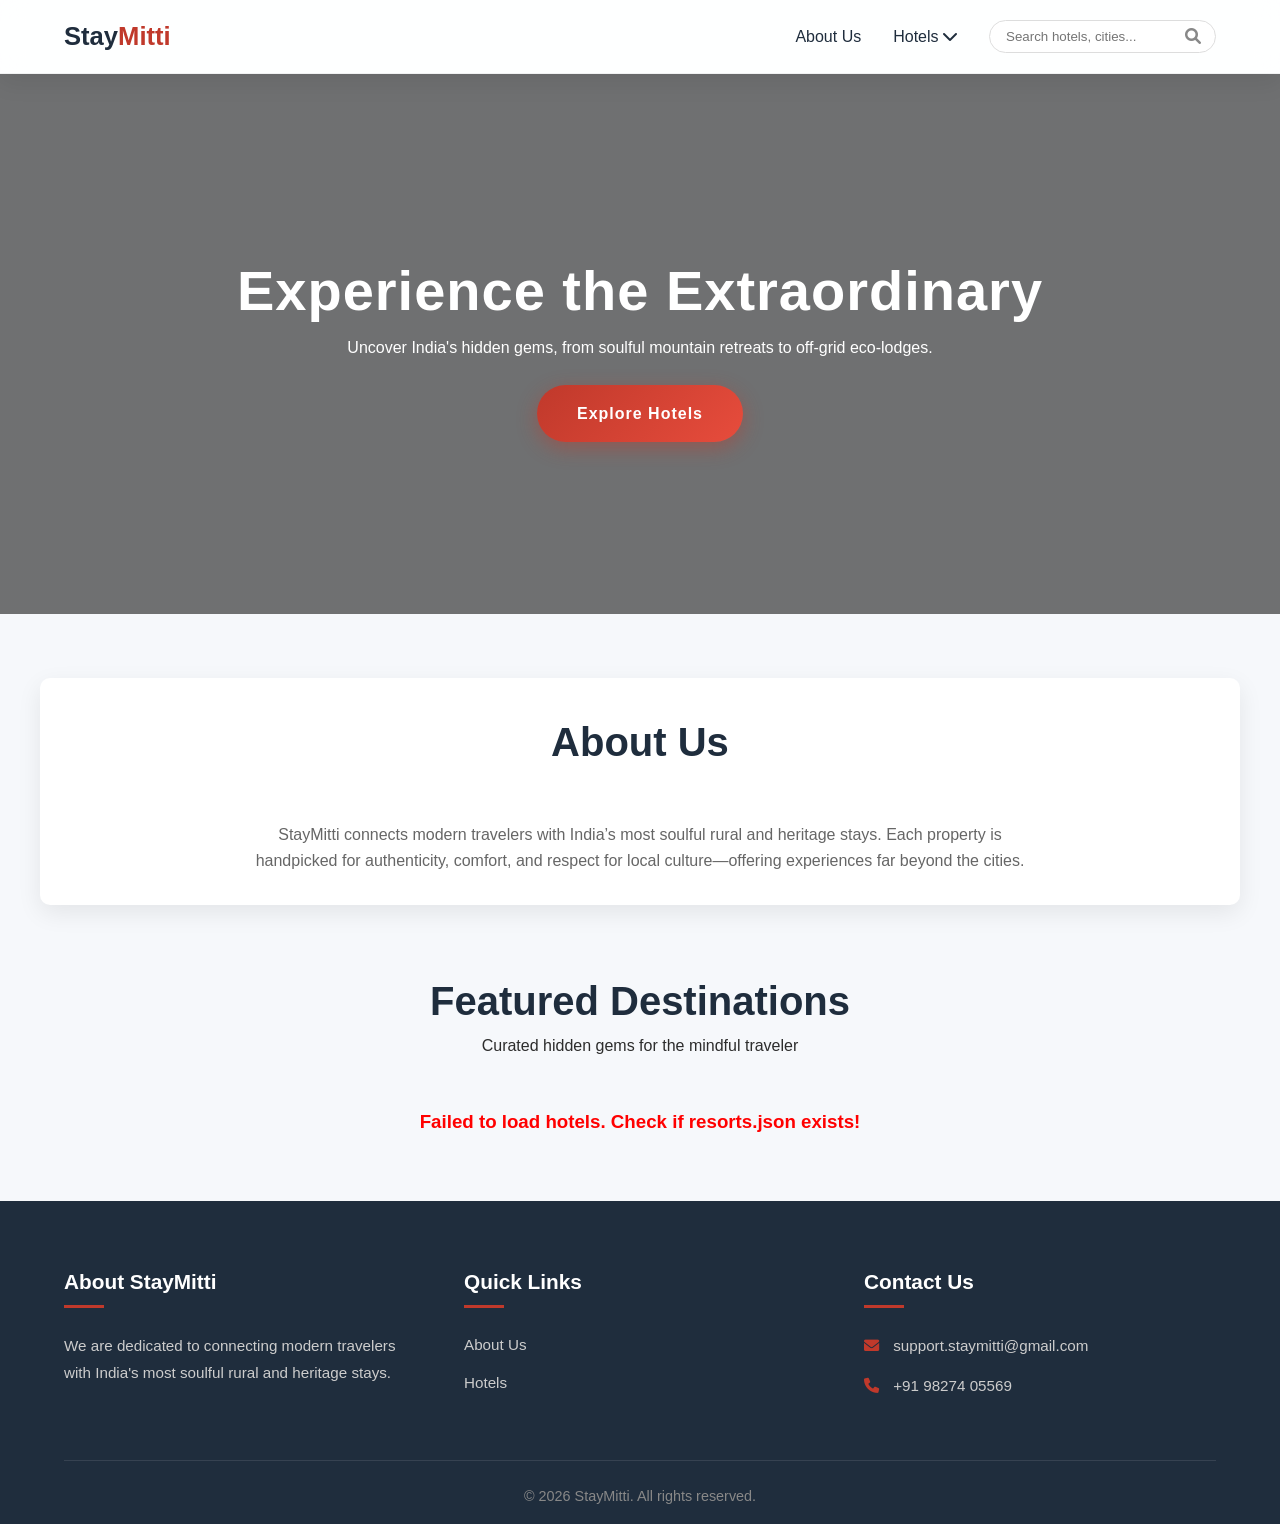
<file: index.html>
<!DOCTYPE html>
<html lang="en">
<head>
    <meta charset="UTF-8">
    <meta name="viewport" content="width=device-width, initial-scale=1.0">
    <title>StayMitti | Discover India Beyond Cities</title>
    <link href="https://cdnjs.cloudflare.com/ajax/libs/font-awesome/6.0.0/css/all.min.css" rel="stylesheet">
    <link rel="stylesheet" href="StayMitti.css">
    <script src="StayMitti.js" defer></script>
</head>
<body>
 
    <nav>
        <div class="logo"><a href="index.html" style="text-decoration: none; color: inherit;">Stay<span>Mitti</span></a></div>
        <ul class="nav-links">
            <li><a href="#about-section">About Us</a></li>
            <li class="dropdown">
                <a href="#hotels">Hotels <i class="fas fa-chevron-down"></i></a>
                <div class="dropdown-content">
                    <a href="#" onclick="filterByTag('All')">All Hotels</a>
                    <a href="#" onclick="filterByTag('Mountain')">Mountain Resorts</a>
                    <a href="#" onclick="filterByTag('Nature')">Nature Hotels</a>
                    <a href="#" onclick="filterByTag('Heritage')">Heritage Stays</a>
                </div>
            </li>
            <div class="nav-search">
                <input type="text" id="search-input" placeholder="Search hotels, cities...">
                <i class="fas fa-search"></i>
            </div>
        </ul>
        <i class="fas fa-bars" id="mobile-menu-btn"></i>
    </nav>

    <section class="hero">
        <h1>Experience the Extraordinary</h1>
        <p>Uncover India's hidden gems, from soulful mountain retreats to off-grid eco-lodges.</p>
        <a href="#hotels" class="cta-button">Explore Hotels</a>
    </section>

    <div class="container" id="about-section" style="background-color: white; padding: 2rem; border-radius: 10px; margin-bottom: 2rem; box-shadow: var(--shadow-soft);">
        <div class="section-title">
            <h2>About Us</h2>
        </div>
        <p style="text-align: center; color: #666; max-width: 800px; margin: 0 auto; line-height: 1.6;">
            StayMitti connects modern travelers with India’s most soulful rural and heritage stays.
            Each property is handpicked for authenticity, comfort, and respect for local culture—offering experiences far beyond the cities.
        </p>
    </div>

    <div class="container" id="hotels">
        <div class="section-title">
            <h2>Featured Destinations</h2>
            <p>Curated hidden gems for the mindful traveler</p>
        </div>

        <div class="hotel-grid" id="hotel-grid-container"></div>
        
        <div id="no-results" style="display:none; text-align: center; padding: 2rem;">
            <h3>No hotels found matching your search.</h3>
        </div>
    </div>

    <footer>
        <div class="footer-content">
            <div class="footer-col">
                <h3>About StayMitti</h3>
                <p>We are dedicated to connecting modern travelers with India's most soulful rural and heritage stays.</p>
            </div>
            <div class="footer-col">
                <h3>Quick Links</h3>
                <ul class="footer-links">
                    <li><a href="#about-section">About Us</a></li>
                    <li><a href="#hotels">Hotels</a></li>
                </ul>
            </div>
            <div class="footer-col">
                <h3>Contact Us</h3>
                <p><i class="fas fa-envelope"></i> support.staymitti@gmail.com </p>
                <p><i class="fas fa-phone"></i> +91 98274 05569</p>
                </div>
            </div>
        </div>
        <div class="copyright">
            <p>&copy; 2026 StayMitti. All rights reserved.</p>
        </div>
    </footer>

</body>
</html>
</file>
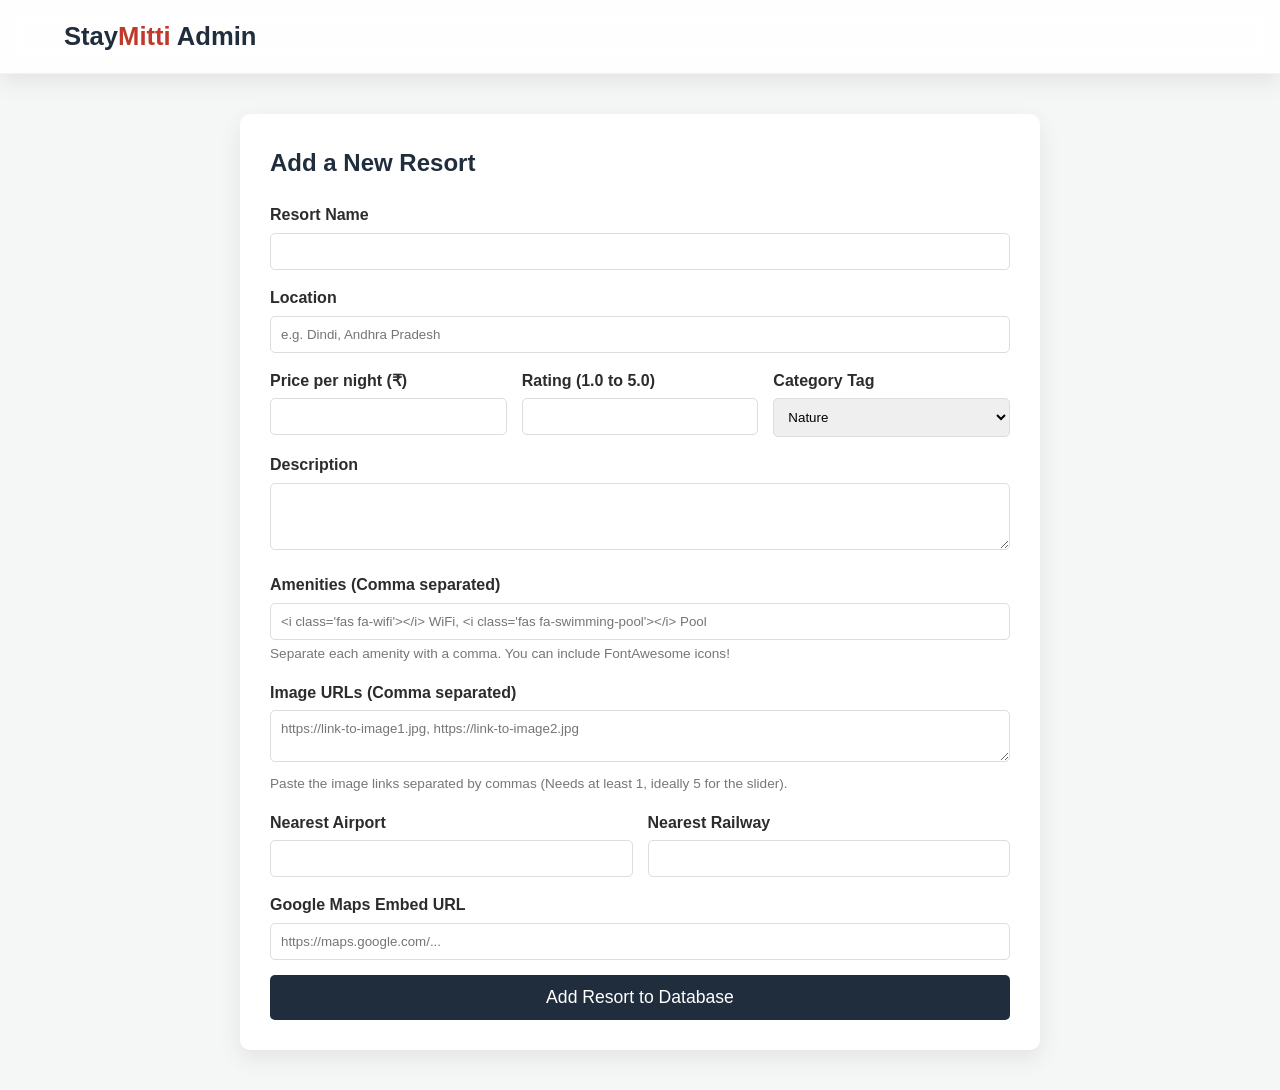
<file: admin.html>
<!DOCTYPE html>
<html lang="en">
<head>
    <meta charset="UTF-8">
    <meta name="viewport" content="width=device-width, initial-scale=1.0">
    <title>StayMitti Admin - Add Resort</title>
    <link rel="stylesheet" href="StayMitti.css">
    <style>
        .admin-container { max-width: 800px; margin: 40px auto; padding: 30px; background: white; border-radius: 10px; box-shadow: var(--shadow-soft); }
        .admin-container h2 { color: var(--primary-color); margin-bottom: 20px; }
        .form-group { margin-bottom: 15px; }
        .form-group label { display: block; font-weight: bold; margin-bottom: 5px; }
        .form-group input, .form-group select, .form-group textarea { width: 100%; padding: 10px; border: 1px solid #ddd; border-radius: 5px; }
        .submit-btn { background: var(--primary-color); color: white; padding: 12px 20px; border: none; border-radius: 5px; cursor: pointer; font-size: 1.1rem; width: 100%; }
        .submit-btn:hover { background: #d6751c; }
        .helper-text { font-size: 0.85rem; color: #777; margin-top: 3px; }
    </style>
</head>
<body style="background-color: #f4f7f6;">
    <nav>
        <div class="logo"><a href="index.html" style="text-decoration: none; color: inherit;">Stay<span>Mitti</span> Admin</a></div>
    </nav>

    <div class="admin-container">
        <h2><i class="fas fa-plus-circle"></i> Add a New Resort</h2>
        <form id="addResortForm">
            <div class="form-group">
                <label>Resort Name</label>
                <input type="text" id="name" required>
            </div>
            <div class="form-group">
                <label>Location</label>
                <input type="text" id="location" placeholder="e.g. Dindi, Andhra Pradesh" required>
            </div>
            <div style="display: flex; gap: 15px;">
                <div class="form-group" style="flex: 1;">
                    <label>Price per night (₹)</label>
                    <input type="number" id="price" required>
                </div>
                <div class="form-group" style="flex: 1;">
                    <label>Rating (1.0 to 5.0)</label>
                    <input type="number" step="0.1" id="rating" required>
                </div>
                <div class="form-group" style="flex: 1;">
                    <label>Category Tag</label>
                    <select id="tag" required>
                        <option value="Nature">Nature</option>
                        <option value="Mountain">Mountain</option>
                        <option value="Heritage">Heritage</option>
                        <option value="Luxury">Luxury</option>
                    </select>
                </div>
            </div>

            <div class="form-group">
                <label>Description</label>
                <textarea id="description" rows="3" required></textarea>
            </div>

            <div class="form-group">
                <label>Amenities (Comma separated)</label>
                <input type="text" id="amenities" placeholder="<i class='fas fa-wifi'></i> WiFi, <i class='fas fa-swimming-pool'></i> Pool" required>
                <div class="helper-text">Separate each amenity with a comma. You can include FontAwesome icons!</div>
            </div>

            <div class="form-group">
                <label>Image URLs (Comma separated)</label>
                <textarea id="images" rows="2" placeholder="https://link-to-image1.jpg, https://link-to-image2.jpg" required></textarea>
                <div class="helper-text">Paste the image links separated by commas (Needs at least 1, ideally 5 for the slider).</div>
            </div>

            <div style="display: flex; gap: 15px;">
                <div class="form-group" style="flex: 1;">
                    <label>Nearest Airport</label>
                    <input type="text" id="airport" required>
                </div>
                <div class="form-group" style="flex: 1;">
                    <label>Nearest Railway</label>
                    <input type="text" id="railway" required>
                </div>
            </div>

            <div class="form-group">
                <label>Google Maps Embed URL</label>
                <input type="text" id="mapUrl" placeholder="https://maps.google.com/..." required>
            </div>

            <button type="submit" class="submit-btn">Add Resort to Database</button>
        </form>
    </div>

    <script src="admin.js"></script>
</body>
</html>
</file>
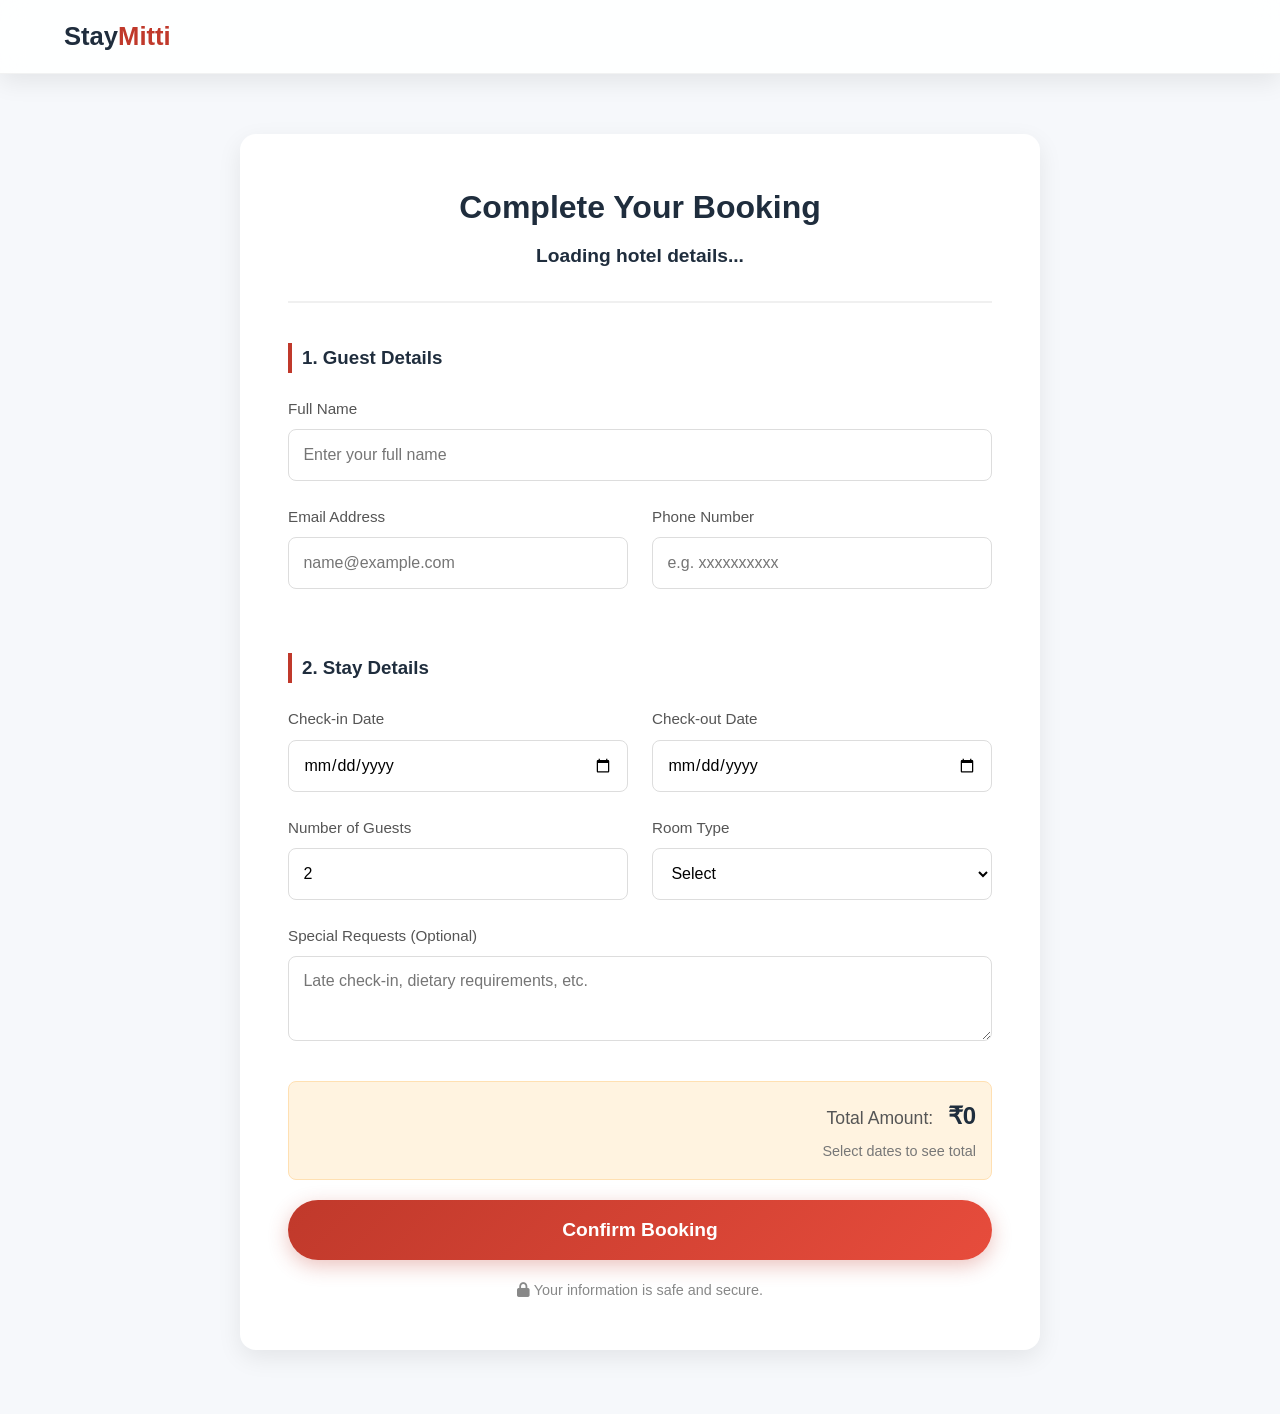
<file: booking.html>
<!DOCTYPE html>
<html lang="en">
<head>
    <meta charset="UTF-8">
    <meta name="viewport" content="width=device-width, initial-scale=1.0">
    <title>Book Your Stay - StayMitti</title>
    <link href="https://cdnjs.cloudflare.com/ajax/libs/font-awesome/6.0.0/css/all.min.css" rel="stylesheet">
    <link rel="stylesheet" href="StayMitti.css">
    <link rel="stylesheet" href="booking.css">
    <script src="booking.js" defer></script>
</head>
<body class="booking-page-bg">
    <nav>
        <div class="logo"><a href="index.html" style="text-decoration: none; color: inherit;">Stay<span>Mitti</span></a></div>
    </nav>

    <div class="container booking-container">
        <div class="booking-header">
            <h2>Complete Your Booking</h2>
            <p id="selected-hotel-name" style="font-weight: bold; font-size: 1.2rem; color: var(--primary-color);">Loading hotel details...</p>
            <p id="selected-hotel-location" style="font-size: 0.95rem; color: #666; margin-top: 5px;"></p>
        </div>

        <form id="bookingForm" class="booking-form" action="https://formspree.io/f/mzdyyokw" method="POST">
            
            <input type="hidden" id="hotelNameInput" name="hotelName" value="">

            <div class="form-section">
                <h3>1. Guest Details</h3>
                <div class="form-group">
                    <label for="fullName">Full Name</label>
                    <input type="text" id="fullName" name="fullName" required placeholder="Enter your full name">
                </div>
                <div class="form-row">
                    <div class="form-group">
                        <label for="email">Email Address</label>
                        <input type="email" id="email" name="email" required placeholder="name@example.com">
                    </div>
                    <div class="form-group">
                        <label for="phone">Phone Number</label>
                        <input 
                            type="number" 
                            id="phone" 
                            name="phone" 
                            required 
                            pattern="[0-9]{10}" 
                            maxlength="10" 
                            minlength="10" 
                            placeholder="e.g. xxxxxxxxxx"
                            title="Please enter exactly 10 digits"
                        >
                    </div>
                </div>
            </div>

            <div class="form-section">
                <h3>2. Stay Details</h3>
                <div class="form-row">
                    <div class="form-group">
                        <label for="checkin">Check-in Date</label>
                        <input type="date" id="checkin" name="checkin" required>
                    </div>
                    <div class="form-group">
                        <label for="checkout">Check-out Date</label>
                        <input type="date" id="checkout" name="checkout" required>
                    </div>
                </div>
                <div class="error-msg" id="dateError">Check-out date must be after check-in date.</div>

                <div class="form-row">
                    <div class="form-group">
                        <label for="guests">Number of Guests</label>
                        <input type="number" id="guests" name="guests" min="1" max="10" required placeholder="Select" value="2">
                    </div>
                    <div class="form-group">
                        <label for="roomType">Room Type</label>
                        <select id="roomType" name="roomType" required>
                            <option value="" disabled selected>Select</option>
                            <option value="deluxe">Deluxe Heritage Room</option>
                            <option value="suite">Royal Suite</option>
                            <option value="villa">Pool Villa</option>
                        </select>
                    </div>
                </div>
                <div class="form-group">
                    <label for="requests">Special Requests (Optional)</label>
                    <textarea id="requests" name="requests" rows="3" placeholder="Late check-in, dietary requirements, etc."></textarea>
                </div>
            </div>

            <div class="price-summary" style="background: #fff3e0; padding: 15px; border-radius: 8px; text-align: right; margin-bottom: 20px; border: 1px solid #ffe0b2;">
                <span style="font-size: 1.1rem; color: #555;">Total Amount:</span>
                <span id="totalAmountDisplay" style="font-size: 1.5rem; font-weight: bold; color: var(--primary-color); margin-left: 10px;">₹0</span>
                <div id="nightCountDisplay" style="font-size: 0.9rem; color: #777; margin-top: 5px;">Select dates to see total</div>
            </div>

            <div class="form-submit">
                <button type="submit" class="confirm-btn">Confirm Booking</button>
                <p class="secure-note"><i class="fas fa-lock"></i> Your information is safe and secure.</p>
            </div>
        </form>
    </div>
</body>
</html>
</file>
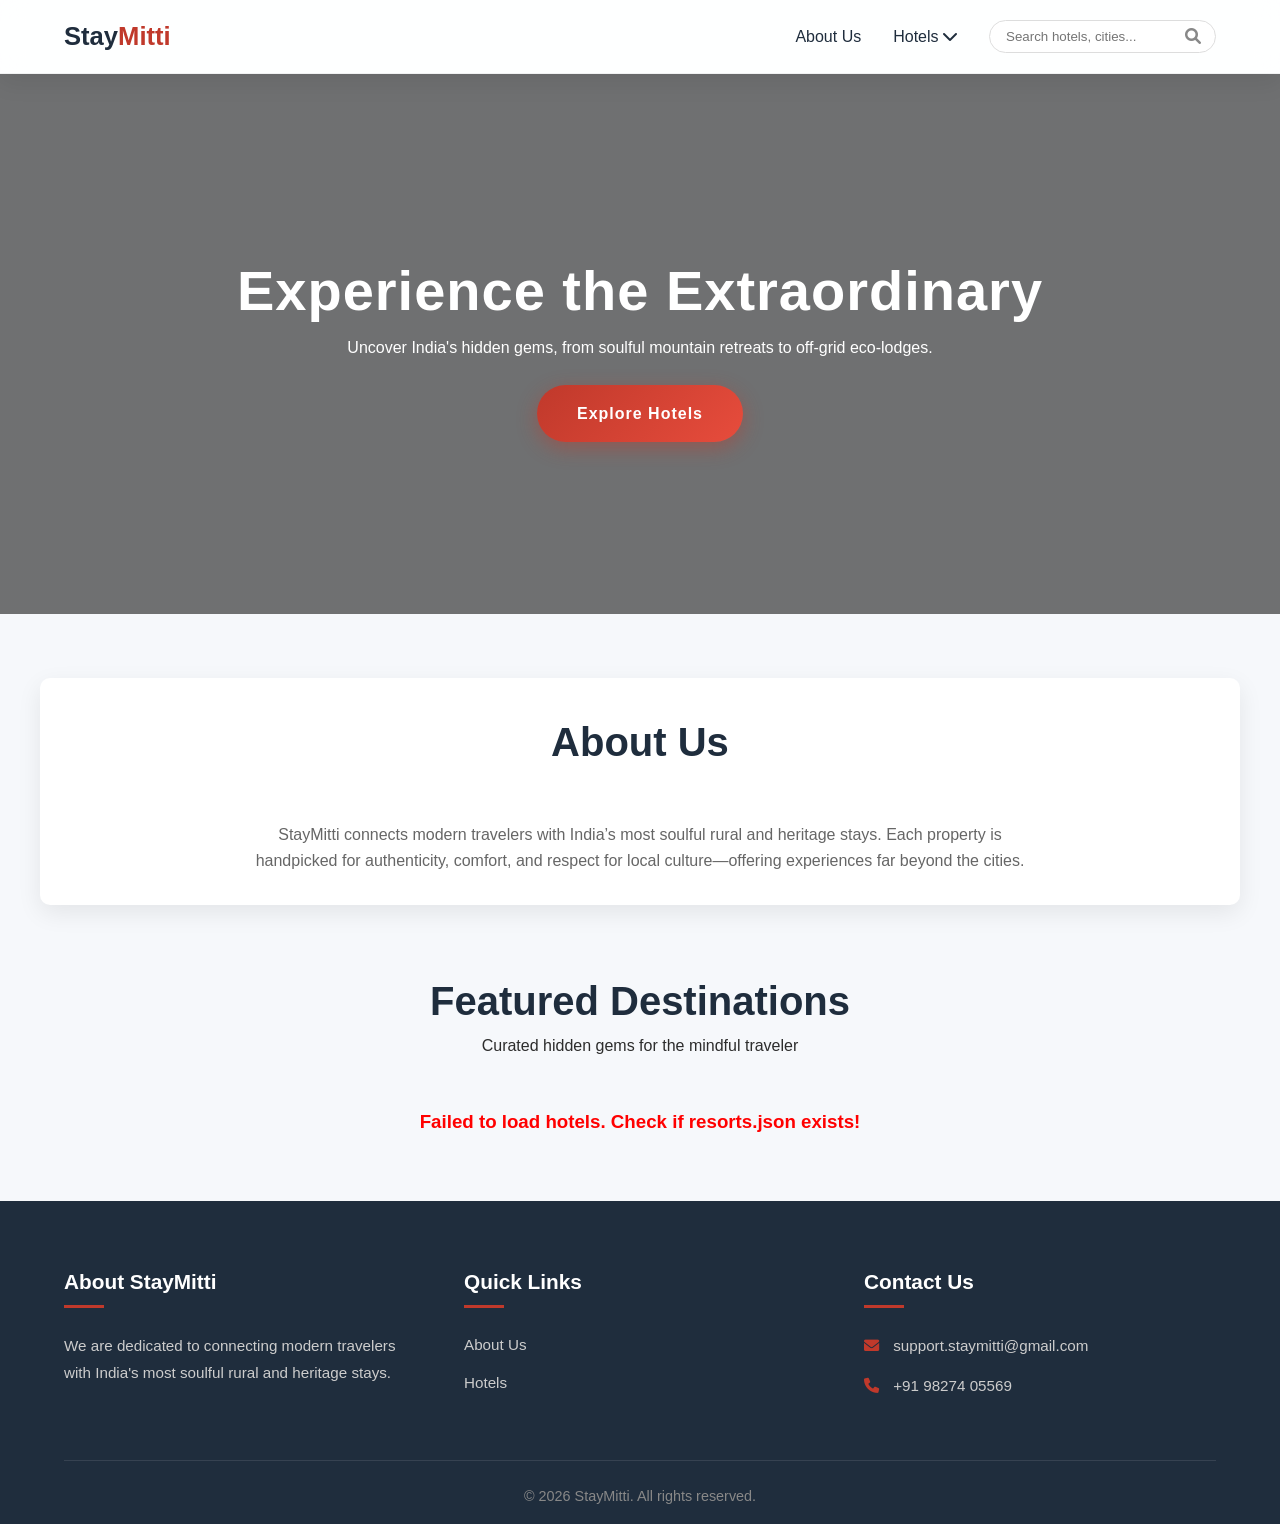
<file: StayMitti.html>
<!DOCTYPE html>
<html lang="en">
<head>
    <meta charset="UTF-8">
    <meta name="viewport" content="width=device-width, initial-scale=1.0">
    <title>StayMitti | Discover India Beyond Cities</title>
    <link href="https://cdnjs.cloudflare.com/ajax/libs/font-awesome/6.0.0/css/all.min.css" rel="stylesheet">
    <link rel="stylesheet" href="StayMitti.css">
    <script src="StayMitti.js" defer></script>
</head>
<body>
 
    <nav>
        <div class="logo"><a href="StayMitti.html" style="text-decoration: none; color: inherit;">Stay<span>Mitti</span></a></div>
        <ul class="nav-links">
            <li><a href="#about-section">About Us</a></li>
            <li class="dropdown">
                <a href="#hotels">Hotels <i class="fas fa-chevron-down"></i></a>
                <div class="dropdown-content">
                    <a href="#" onclick="filterByTag('All')">All Hotels</a>
                    <a href="#" onclick="filterByTag('Mountain')">Mountain Resorts</a>
                    <a href="#" onclick="filterByTag('Nature')">Nature Hotels</a>
                    <a href="#" onclick="filterByTag('Heritage')">Heritage Stays</a>
                </div>
            </li>
            <div class="nav-search">
                <input type="text" id="search-input" placeholder="Search hotels, cities...">
                <i class="fas fa-search"></i>
            </div>
        </ul>
        <i class="fas fa-bars" id="mobile-menu-btn"></i>
    </nav>

    <section class="hero">
        <h1>Experience the Extraordinary</h1>
        <p>Uncover India's hidden gems, from soulful mountain retreats to off-grid eco-lodges.</p>
        <a href="#hotels" class="cta-button">Explore Hotels</a>
    </section>

    <div class="container" id="about-section" style="background-color: white; padding: 2rem; border-radius: 10px; margin-bottom: 2rem; box-shadow: var(--shadow-soft);">
        <div class="section-title">
            <h2>About Us</h2>
        </div>
        <p style="text-align: center; color: #666; max-width: 800px; margin: 0 auto; line-height: 1.6;">
            StayMitti connects modern travelers with India’s most soulful rural and heritage stays.
            Each property is handpicked for authenticity, comfort, and respect for local culture—offering experiences far beyond the cities.
        </p>
    </div>

    <div class="container" id="hotels">
        <div class="section-title">
            <h2>Featured Destinations</h2>
            <p>Curated hidden gems for the mindful traveler</p>
        </div>

        <div class="hotel-grid" id="hotel-grid-container"></div>
        
        <div id="no-results" style="display:none; text-align: center; padding: 2rem;">
            <h3>No hotels found matching your search.</h3>
        </div>
    </div>

    <footer>
        <div class="footer-content">
            <div class="footer-col">
                <h3>About StayMitti</h3>
                <p>We are dedicated to connecting modern travelers with India's most soulful rural and heritage stays.</p>
            </div>
            <div class="footer-col">
                <h3>Quick Links</h3>
                <ul class="footer-links">
                    <li><a href="#about-section">About Us</a></li>
                    <li><a href="#hotels">Hotels</a></li>
                </ul>
            </div>
            <div class="footer-col">
                <h3>Contact Us</h3>
                <p><i class="fas fa-envelope"></i> support.staymitti@gmail.com </p>
                <p><i class="fas fa-phone"></i> +91 98274 05569</p>
                </div>
            </div>
        </div>
        <div class="copyright">
            <p>&copy; 2026 StayMitti. All rights reserved.</p>
        </div>
    </footer>

</body>
</html>
</file>
<file: StayMitti.css>
/* =========================
   ROOT VARIABLES
========================= */
:root {
    --primary-color: #1f2d3d;
    --accent-color: #c0392b;
    --gold: #f1c40f;
    --light-gray: #f6f8fb;
    --text-dark: #2c2c2c;

    --shadow-soft: 0 8px 24px rgba(0,0,0,0.08);
    --shadow-hover: 0 18px 45px rgba(0,0,0,0.15);

    --radius-lg: 16px;
    --radius-md: 12px;
    --radius-sm: 8px;

    --transition-fast: 0.25s ease;
    --transition-slow: 0.45s cubic-bezier(0.4, 0, 0.2, 1);
}

/* =========================
   GLOBAL RESET
========================= */
* {
    margin: 0;
    padding: 0;
    box-sizing: border-box;
    font-family: 'Segoe UI', sans-serif;
}

html {
    scroll-behavior: smooth;
    scroll-padding-top: 100px;
}

body {
    background-color: var(--light-gray);
    color: var(--text-dark);
    line-height: 1.6;
}

/* =========================
   NAVBAR
========================= */
nav {
    position: sticky;
    top: 0;
    z-index: 1000;
    padding: 1rem 5%;
    display: flex;
    justify-content: space-between;
    align-items: center;
    backdrop-filter: blur(12px);
    background: rgba(255, 255, 255, 0.88);
    box-shadow: var(--shadow-soft);
    border-bottom: 1px solid rgba(0,0,0,0.05);
}

.logo {
    font-size: 1.6rem;
    font-weight: 700;
    color: var(--primary-color);
}

.logo span {
    color: var(--accent-color);
}

.nav-links {
    display: flex;
    align-items: center;
    gap: 2rem;
    list-style: none;
}

.nav-links a {
    position: relative;
    text-decoration: none;
    color: var(--primary-color);
    font-weight: 500;
    transition: var(--transition-fast);
}

.nav-links a::after {
    content: "";
    position: absolute;
    left: 0;
    bottom: -6px;
    width: 0%;
    height: 2px;
    background: var(--accent-color);
    transition: var(--transition-fast);
}

.nav-links a:hover::after {
    width: 100%;
}

/* =========================
   DROPDOWN
========================= */
.dropdown {
    position: relative;
}

.dropdown-content {
    display: none;
    position: absolute;
    top: 110%;
    left: 0;
    min-width: 200px;
    background: white;
    border-radius: var(--radius-md);
    box-shadow: var(--shadow-soft);
    overflow: hidden;
    animation: dropFade 0.3s ease forwards;
}

.dropdown:hover .dropdown-content {
    display: block;
}

.dropdown-content a {
    padding: 12px 16px;
    display: block;
    color: var(--text-dark);
    text-decoration: none;
    border-bottom: 1px solid #eee;
}

.dropdown-content a:hover {
    background: #f9f9f9;
    color: var(--accent-color);
}

/* =========================
   SEARCH
========================= */
.nav-search {
    position: relative;
}

.nav-search input {
    padding: 0.5rem 1rem;
    padding-right: 2.5rem;
    border-radius: 20px;
    border: 1px solid #ddd;
    outline: none;
    transition: var(--transition-fast);
}

.nav-search input:focus {
    border-color: var(--primary-color);
    width: 240px;
}

.nav-search i {
    position: absolute;
    right: 15px;
    top: 50%;
    transform: translateY(-50%);
    color: #888;
}

#mobile-menu-btn {
    display: none;
    font-size: 1.5rem;
    cursor: pointer;
}

/* =========================
   HERO
========================= */
.hero {
    height: 60vh;
    background:
        linear-gradient(rgba(0,0,0,0.55), rgba(0,0,0,0.55)),
        url('https://dynamic-media-cdn.tripadvisor.com/media/photo-o/0c/c8/ee/66/set-in-the-periyar-wilderness.jpg?w=2000&h=-1&s=1');
    background-size: cover;
    background-position: center;
    display: flex;
    flex-direction: column;
    justify-content: center;
    align-items: center;
    text-align: center;
    color: white;
    padding: 0 1rem;
}

.hero h1 {
    font-size: clamp(2.5rem, 5vw, 3.5rem);
    letter-spacing: 1px;
    animation: fadeUp 1s ease forwards;
}

.hero p {
    max-width: 650px;
    opacity: 0.9;
    animation: fadeUp 1.2s ease forwards;
}

/* =========================
   CTA BUTTON
========================= */
.cta-button {
    margin-top: 1.5rem;
    padding: 1rem 2.5rem;
    background: linear-gradient(135deg, var(--accent-color), #e74c3c);
    color: white;
    text-decoration: none;
    border-radius: 50px;
    font-weight: 600;
    letter-spacing: 1px;
    box-shadow: 0 6px 20px rgba(192,57,43,0.45);
    position: relative;
    overflow: hidden;
    transition: var(--transition-fast);
}

.cta-button:hover {
    transform: translateY(-3px);
}

.cta-button::before {
    content: "";
    position: absolute;
    inset: 0;
    background: linear-gradient(120deg, transparent, rgba(255,255,255,0.35), transparent);
    transform: translateX(-100%);
}

.cta-button:hover::before {
    transform: translateX(100%);
    transition: 0.6s;
}

/* =========================
   LAYOUT
========================= */
.container {
    max-width: 1200px;
    margin: 4rem auto;
    padding: 0 2rem;
}

.section-title {
    text-align: center;
    margin-bottom: 3rem;
}

.section-title h2 {
    font-size: 2.5rem;
    color: var(--primary-color);
}

/* =========================
   HOTEL GRID & CARDS
========================= */
.hotel-grid {
    display: grid;
    grid-template-columns: repeat(auto-fit, minmax(300px, 1fr));
    gap: 2.5rem;
}

.hotel-card {
    background: linear-gradient(180deg, #fff, #fafafa);
    border-radius: var(--radius-lg);
    overflow: hidden;
    box-shadow: var(--shadow-soft);
    transition: var(--transition-slow);
}

.hotel-card:hover {
    transform: translateY(-14px) scale(1.01);
    box-shadow: var(--shadow-hover);
}

.card-image {
    width: 100%;
    height: 210px;
    object-fit: cover;
    transition: transform 0.6s ease;
}

.hotel-card:hover .card-image {
    transform: scale(1.08);
}

.card-content {
    padding: 1.6rem;
    display: flex;
    flex-direction: column;
    gap: 0.4rem;
}

.hotel-name {
    font-size: 1.25rem;
    font-weight: 700;
    color: var(--primary-color);
    letter-spacing: 0.3px;
}

.hotel-location {
    font-size: 0.8rem;
    text-transform: uppercase;
    letter-spacing: 0.8px;
    color: #777;
}

.rating {
    color: var(--gold);
}

/* ===============================
   VIEW DETAILS BUTTON 
================================ */
.view-details-btn {
    display: inline-flex;
    align-items: center;
    justify-content: center;
    gap: 0.6rem;
    margin-top: 1.2rem;
    padding: 0.7rem 1.8rem;
    font-size: 0.85rem;
    font-weight: 600;
    letter-spacing: 0.6px;
    text-transform: uppercase;
    color: #ffffff;
    background: linear-gradient(135deg, #1f2d3d, #34495e);
    border-radius: 999px;
    text-decoration: none;
    box-shadow: 0 6px 18px rgba(0, 0, 0, 0.2);
    transition: transform 0.25s ease, box-shadow 0.25s ease, background 0.25s ease;
}

.view-details-btn i {
    font-size: 0.9rem;
    opacity: 0.9;
}

.view-details-btn:hover {
    background: linear-gradient(135deg, #c0392b, #e74c3c);
    transform: translateY(-3px);
    box-shadow: 0 14px 35px rgba(192, 57, 43, 0.35);
}

.view-details-btn:active {
    transform: translateY(-1px);
    box-shadow: 0 8px 22px rgba(0, 0, 0, 0.25);
}

.hotel-card .view-details-btn {
    opacity: 0;
    transform: translateY(12px);
}

.hotel-card:hover .view-details-btn {
    opacity: 1;
    transform: translateY(0);
}

/* =========================
   FOOTER
========================= */
footer {
    background-color: var(--primary-color);
    color: white;
    padding: 4rem 5% 1rem;
    margin-top: 4rem;
}

.footer-content {
    display: grid;
    grid-template-columns: repeat(auto-fit, minmax(250px, 1fr));
    gap: 3rem;
    max-width: 1200px;
    margin: 0 auto;
    border-bottom: 1px solid rgba(255, 255, 255, 0.1);
    padding-bottom: 3rem;
}

.footer-col h3 {
    font-size: 1.3rem;
    margin-bottom: 1.5rem;
    color: white;
    position: relative;
    padding-bottom: 10px;
}

.footer-col h3::after {
    content: '';
    position: absolute;
    left: 0;
    bottom: 0;
    width: 40px;
    height: 3px;
    background-color: var(--accent-color);
}

.footer-col p {
    color: #ccc;
    line-height: 1.8;
    margin-bottom: 0.8rem;
    font-size: 0.95rem;
}

.footer-col p i {
    margin-right: 10px;
    color: var(--accent-color);
}

.footer-links {
    list-style: none;
    padding: 0;
}

.footer-links li {
    margin-bottom: 0.8rem;
}

.footer-links a {
    color: #ccc;
    text-decoration: none;
    transition: var(--transition-fast);
    font-size: 0.95rem;
}

.footer-links a:hover {
    color: white;
    padding-left: 8px; /* Slight right-slide on hover */
}

.social-icons {
    display: flex;
    gap: 15px;
    margin-top: 1.5rem;
}

.social-icons a {
    display: inline-flex;
    align-items: center;
    justify-content: center;
    width: 40px;
    height: 40px;
    background: rgba(255, 255, 255, 0.1);
    color: white;
    border-radius: 50%;
    text-decoration: none;
    transition: var(--transition-fast);
}

.social-icons a:hover {
    background: var(--accent-color);
    transform: translateY(-3px);
}

.copyright {
    text-align: center;
    padding-top: 1.5rem;
    color: #888;
    font-size: 0.9rem;
}

/* =========================
   ANIMATIONS
========================= */
@keyframes fadeUp {
    from {
        opacity: 0;
        transform: translateY(25px);
    }
    to {
        opacity: 1;
        transform: translateY(0);
    }
}

@keyframes dropFade {
    from {
        opacity: 0;
        transform: translateY(10px);
    }
    to {
        opacity: 1;
        transform: translateY(0);
    }
}

/* =========================
   RESPONSIVE
========================= */
@media (max-width: 768px) {
    .nav-links {
        display: none;
    }

    #mobile-menu-btn {
        display: block;
    }

    .nav-search {
        display: none;
    }

    .hero h1 {
        font-size: 2.2rem;
    }
    
    .footer-content {
        gap: 2rem;
    }
}
</file>
<file: booking.css>
.booking-container {
    max-width: 800px;
    margin: 60px auto 4rem;
    background: white;
    padding: 3rem;
    border-radius: var(--radius-lg);
    box-shadow: var(--shadow-soft);
}

.booking-header {
    text-align: center;
    margin-bottom: 2.5rem;
    border-bottom: 2px solid #f0f0f0;
    padding-bottom: 1.5rem;
}

.booking-header h2 { color: var(--primary-color); margin-bottom: 0.5rem; font-size: 2rem; }
.booking-header p { color: #666; font-size: 1.1rem; }

.form-section { margin-bottom: 2.5rem; }
.form-section h3 { margin-bottom: 1.5rem; color: var(--primary-color); border-left: 4px solid var(--accent-color); padding-left: 10px; }

.form-group {
    margin-bottom: 1.5rem;
    display: flex;
    flex-direction: column;
}

.form-row {
    display: grid;
    grid-template-columns: 1fr 1fr;
    gap: 1.5rem;
}

.form-group label {
    font-size: 0.95rem;
    color: #555;
    margin-bottom: 0.5rem;
    font-weight: 500;
}

.form-group input, .form-group select, .form-group textarea {
    width: 100%; /* Ensures they all fill their grid columns perfectly */
    box-sizing: border-box; /* Includes padding and borders in the total size */
    height: 52px; /* Forces inputs and the dropdown to be the exact same height */
    padding: 0.9rem;
    border: 1px solid #ddd;
    border-radius: 8px;
    font-family: inherit;
    font-size: 1rem;
    background-color: white; /* Ensures the dropdown doesn't get a grey default background */
    transition: border-color 0.3s, box-shadow 0.3s;
}

/* We don't want the textarea for 'Special Requests' to be locked to 52px tall! */
.form-group textarea {
    height: auto;
    resize: vertical;
}

.form-group input:focus, .form-group select:focus, .form-group textarea:focus {
    outline: none;
    border-color: var(--accent-color);
}

.error-msg {
    color: #e74c3c;
    font-size: 0.9rem;
    margin-top: -1rem;
    margin-bottom: 1.5rem;
    display: none; 
}

.confirm-btn {
    width: 100%;
    background: linear-gradient(135deg, var(--accent-color), #e74c3c); 
    color: white;
    border: none;
    padding: 1.2rem;
    font-size: 1.2rem;
    font-weight: bold;
    border-radius: 50px;
    cursor: pointer;
    transition: var(--transition-fast);
    box-shadow: 0 6px 20px rgba(192,57,43,0.3);
}

.confirm-btn:hover { transform: translateY(-3px); }
.confirm-btn:active { transform: translateY(-1px); }

.secure-note {
    text-align: center;
    color: #888;
    font-size: 0.9rem;
    margin-top: 1.2rem;
}

@media (max-width: 600px) {
    .booking-container { padding: 1.5rem; margin-top: 40px; }
    .form-row { grid-template-columns: 1fr; gap: 0; }
}
</file>
